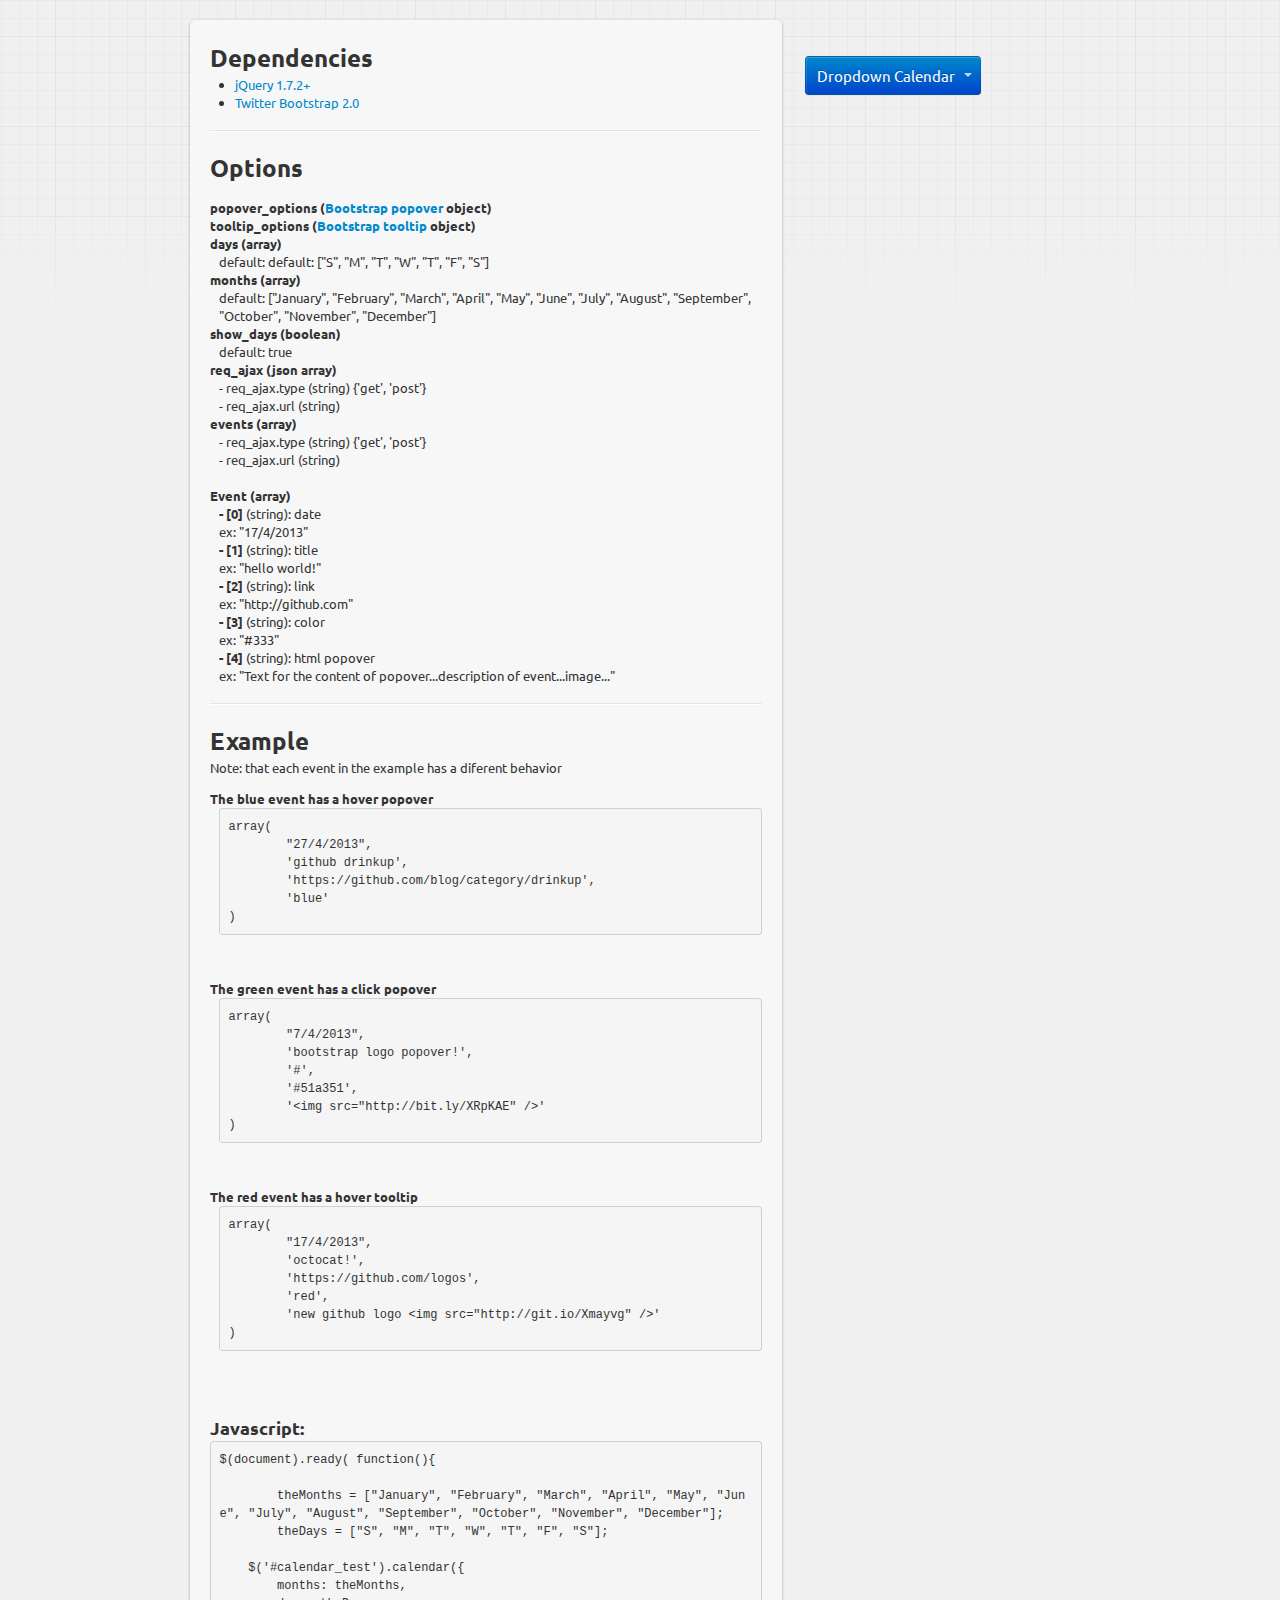
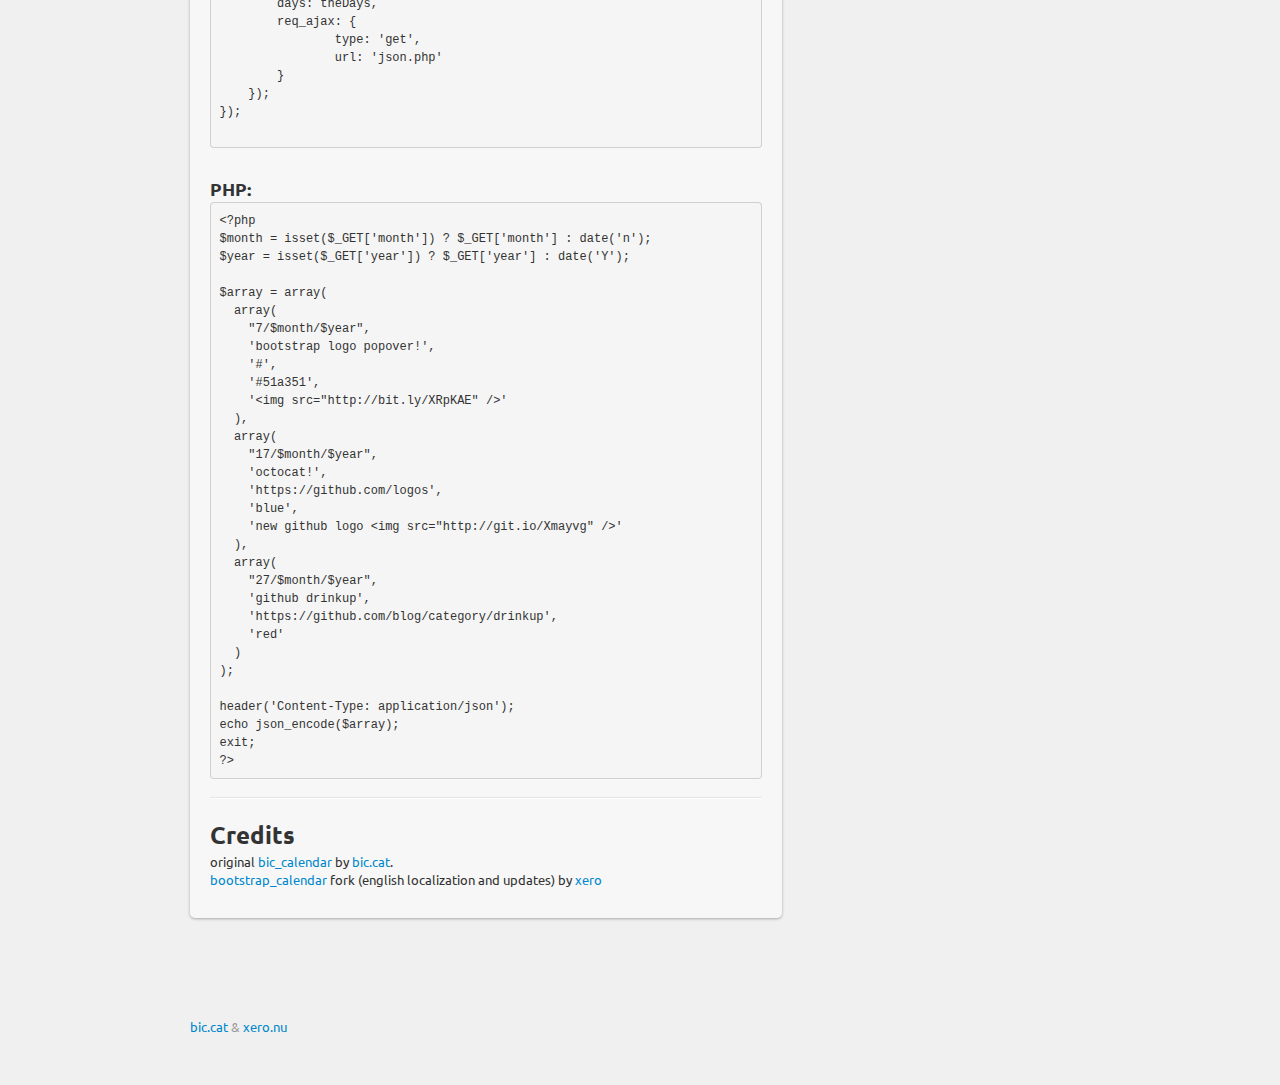
<file: bootstrap_calendar-master/bootstrap_calendar/example/index.html>
<!DOCTYPE html>
<html lang="en">
    <head>
        <meta charset="utf-8">
        <title>bootstrap calendar example</title>

        <meta name="description" content="bootstrap_calendar a simple calendar plugin for jQuery and Twitter Bootstrap." />
        <meta name="author" content="bic.cat and xero.nu">

        <!-- Long live the font Ubuntu ! -->
        <link href='http://fonts.googleapis.com/css?family=Ubuntu:400,500,700' rel='stylesheet' type='text/css'>
        <script src="http://ajax.googleapis.com/ajax/libs/jquery/1.8.1/jquery.min.js"></script>

        <script src="lib/js/bootstrap.min.js"></script>
        <link href="lib/css/bootstrap.min.css" rel="stylesheet">
        <link href="lib/css/bootstrap-responsive.css" rel="stylesheet">
		<link href="lib/css/font-awesome.min.css" rel="stylesheet">

        <script src="../js/bootstrap_calendar.min.js"></script>
        <link href="../css/bootstrap_calendar.css" rel="stylesheet">

        <style type="text/css">
        body{
        	background: #f0f0f0;
        	padding-top: 20px;
        	background-image: url(lib/img/grid-18px-masked.png);
        	background-position: top;
        	background-repeat: repeat-x;
        	background-attachment: fixed;
        }
        body, div, span, p, a, h1, h2, h3, h3, h5, h5{
        	font-family: 'Ubuntu', sans-serif;
        }
        footer{
        	padding-top: 100px;
        }
        .pintam{
        	box-shadow: rgba(0,0,0,0.3) 0 1px 3px;
        	background: #f7f7f7;
        	border-radius: 5px;
        }
        .atzucac{
        	padding: 20px;
        }
        .container{
        	max-width: 900px;
        }
        /* custom dropdown styles */
        .dropdown-menu {
        	min-width: 250px; 
        }
		.dropdown-menu::before {
		   position: absolute;
		   top: -7px;
		   left: 9px;
		   display: inline-block;
		   border-right: 7px solid transparent;
		   border-bottom: 7px solid #CCC;
		   border-left: 7px solid transparent;
		   border-bottom-color: rgba(0, 0, 0, 0.2);
		   content: '';
		 }
		.dropdown-menu::after {
		    position: absolute;
		    top: -6px;
		    left: 10px;
		    display: inline-block;
		    border-right: 6px solid transparent;
		    border-bottom: 6px solid white;
		    border-left: 6px solid transparent;
		    content: '';
		  }        
        </style>
    </head>
    <body>
    	<div class="container">
	
			<div class="row-fluid">
				<div class="span8 pintam">
					<div class="atzucac">
						<h2>Dependencies</h2>
						<ul>
							<li><a href="http://jquery.com">jQuery 1.7.2+</a></a></li>
							<li><a href="http://twitter.github.io/bootstrap/">Twitter Bootstrap 2.0</a></li>
						</ul>
						<hr />
						<h2>Options</h2>
						<dl>
							<dt>popover_options (<a href="http://twitter.github.io/bootstrap/javascript.html#popovers" target="_blank">Bootstrap popover</a> object)</dt>

							<dt>tooltip_options (<a href="http://twitter.github.io/bootstrap/javascript.html#tooltips" target="_blank">Bootstrap tooltip</a> object)</dt>

							<dt>days (array)</dt>
							<dd>default: default: ["S", "M", "T", "W", "T", "F", "S"]</dd>

							<dt>months (array)</dt>
							<dd>default: ["January", "February", "March", "April", "May", "June", "July", "August", "September", "October", "November", "December"]</dd>

							<dt>show_days (boolean)</dt>
							<dd>default: true</dd>

							<dt>req_ajax (json array)</dt>
							<dd>
								- req_ajax.type (string) {'get', 'post'}<br>
								- req_ajax.url (string)
							</dd>

							<dt>events (array)</dt>
							<dd>
								- req_ajax.type (string) {'get', 'post'}<br>
								- req_ajax.url (string)
							</dd>

							<br>

							<dt>Event (array)</dt>
							<dd>
								<b>- [0]</b> (string): date<br>
								ex: "17/4/2013"
							</dd>
							<dd>
								<b>- [1]</b> (string): title<br>
								ex: "hello world!"
							</dd>
							<dd>
								<b>- [2]</b> (string): link<br>
								ex: "http://github.com"
							</dd>
							<dd>
								<b>- [3]</b> (string): color<br>
								ex: "#333"
							</dd>
							<dd>
								<b>- [4]</b> (string): html popover<br>
								ex: "Text for the content of popover...description of event...image..."
							</dd>
						</dl>
						<hr />
						<h2>Example</h2>
						<p>Note: that each event in the example has a diferent behavior<br>
							 <dl>
							 	<dt>The blue event has a hover popover</dt>
							 	<dd>
							 		<pre>
array(
	"27/4/2013", 
	'github drinkup', 
	'https://github.com/blog/category/drinkup', 
	'blue'
)
</pre><br/><br/>
							 	</dd>
							 	<dt>The green event has a click popover</dt>
							 	<dd>
							 		<pre>
array(
	"7/4/2013", 
	'bootstrap logo popover!', 
	'#', 
	'#51a351', 
	'&lt;img src="http://bit.ly/XRpKAE" /&gt;'
)
</pre><br/><br/>
							 	</dd>
							 	<dt>The red event has a hover tooltip</dt>
							 	<dd>
							 		<pre>
array(
	"17/4/2013",
	'octocat!', 
	'https://github.com/logos', 
	'red', 
	'new github logo &lt;img src="http://git.io/Xmayvg" /&gt;'
)
</pre><br/><br/>
							 	</dd>
							 </dl>
						</p>
						<h3>Javascript:</h3>
						<pre>
$(document).ready( function(){

	theMonths = ["January", "February", "March", "April", "May", "June", "July", "August", "September", "October", "November", "December"];
	theDays = ["S", "M", "T", "W", "T", "F", "S"];

    $('#calendar_test').calendar({
        months: theMonths,
        days: theDays,
        req_ajax: {
        	type: 'get',
        	url: 'json.php'
        }
    });
});
						</pre>
						<br>
						<h3>PHP:</h3>
<pre>
&lt;?php
$month = isset($_GET['month']) ? $_GET['month'] : date('n');
$year = isset($_GET['year']) ? $_GET['year'] : date('Y');

$array = array(
  array(
    "7/$month/$year", 
    'bootstrap logo popover!', 
    '#', 
    '#51a351', 
    '&lt;img src="http://bit.ly/XRpKAE" /&gt;'
  ),
  array(
    "17/$month/$year", 
    'octocat!', 
    'https://github.com/logos', 
    'blue', 
    'new github logo &lt;img src="http://git.io/Xmayvg" /&gt;'
  ),
  array(
    "27/$month/$year", 
    'github drinkup', 
    'https://github.com/blog/category/drinkup', 
    'red'
  )
);

header('Content-Type: application/json');
echo json_encode($array);
exit;
?&gt;
</pre>
					<hr/>
					<h2>Credits</h2>
					<p>
						original <a href="https://github.com/bichotll/bic_calendar">bic_calendar</a> by <a href="http://bic.cat">bic.cat</a>.<br/>
						<a href="https://github.com/xero/bootstrap_calendar">bootstrap_calendar</a> fork (english localization and updates) by <a href="http://xero.nu">xero</a>
					</p>
					</div>
				</div>
				<div class="span4">
			    	<div class="calendar_test"></div>
			    	<br/><br/>
					<div class="btn-group">
						<a class="btn btn-large btn-primary dropdown-toggle" data-toggle="dropdown" href="#">
							&nbsp;Dropdown Calendar&nbsp;&nbsp;
							<span class="caret"></span>
						</a>
						<ul class="dropdown-menu">
							<li class="noborder calendar_test"></li>
						</ul>
					</div>
				</div>
			</div>
			<footer>
				<p class="muted">
					<a href="http://bic.cat">bic.cat</a> &amp; <a href="http://xero.nu">xero.nu</a>
				</p>
			</footer>
		</div>
		<script type="text/javascript">
			$(document).ready( function(){
				theMonths = ["January", "February", "March", "April", "May", "June", "July", "August", "September", "October", "November", "December"];
				theDays = ["S", "M", "T", "W", "T", "F", "S"];

				$('.calendar_test').calendar({
					months: theMonths,
					days: theDays,
					req_ajax: {
						type: 'get',
						url: 'json.php'
					}
				});
			});
		</script>
    </body>
</html>
</file>
